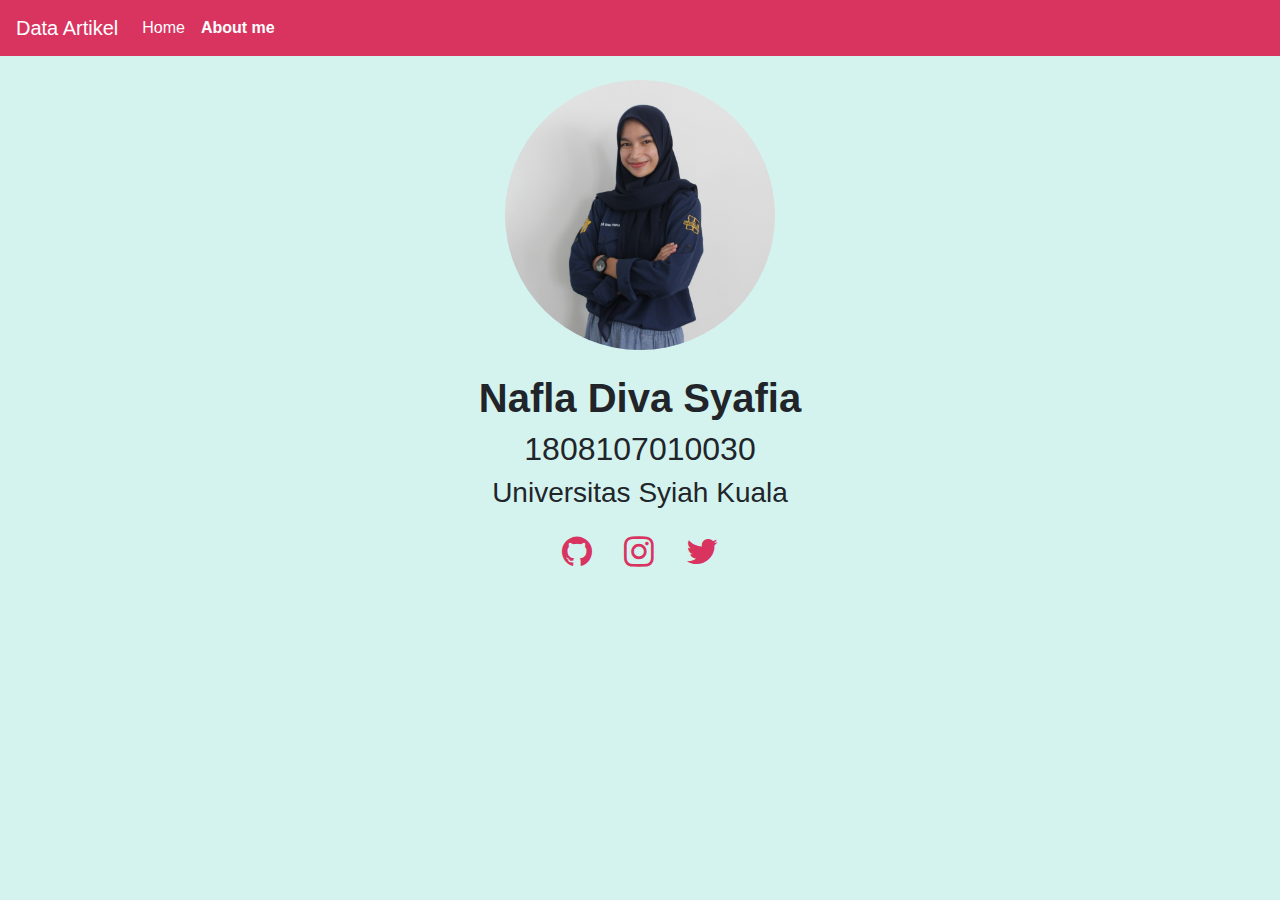
<file: aboutme.html>
<!DOCTYPE html>
<html lang="en">

<head>
    <meta charset="UTF-8">
    <meta name="viewport" content="width=device-width, initial-scale=1.0">
    <title>About us</title>
    <link rel="stylesheet" href="assets/bootstrap/css/bootstrap.min.css">
    <link rel="stylesheet" href="https://stackpath.bootstrapcdn.com/font-awesome/4.7.0/css/font-awesome.min.css">
    <link rel="stylesheet" href="assets/css/style.css">
</head>

<body>
    <nav class="navbar navbar-expand-lg navbar-light">
        <a class="navbar-brand" href="index.html" style="color: white;">Data Artikel</a>
        <button class="navbar-toggler" type="button" data-toggle="collapse" data-target="#navbarNav"
            aria-controls="navbarNav" aria-expanded="false" aria-label="Toggle navigation">
            <span class="navbar-toggler-icon"></span>
        </button>
        <div class="collapse navbar-collapse" id="navbarNav">
            <ul class="navbar-nav">
                <li class="nav-item active">
                    <a class="nav-link" href="index.html" style="color: white;">Home</a>
                </li>
                <li class="nav-item">
                    <a class="nav-link" href="aboutme.html" style="font-weight: bold; color: white;">About me</a>
                </li>
            </ul>
        </div>
    </nav>

    <div class="container">
        <div class="m-4 text-center">
            <img src="assets/images/Nafla.jpg" class="rounded-circle" alt="foto" style="max-width: 270px;">
        </div>
        <div class="text-center">
            <h1 style="font-weight: bold;">Nafla Diva Syafia</h1>
        </div>
        <div class="text-center">
            <h2>1808107010030</h2>
        </div>
        <div class="text-center">
            <h3>Universitas Syiah Kuala</h3>
        </div>
        <div class="text-center row justify-content-center">
            <a href="http://www.github.com/nafladiva">
                <i class="fa fa-github m-3" style="font-size: 35px; color: #d8345f;"></i>
            </a>
            <a href="http://www.instagram.com/nafladiva">
                <i class="fa fa-instagram m-3" style="font-size: 35px; color: #d8345f;"></i>
            </a>
            <a href="http://www.twitter.com/nafladiva">
                <i class="fa fa-twitter m-3" style="font-size: 35px; color: #d8345f;"></i>
            </a>
        </div>
    </div>

    <script src="assets/bootstrap/js/bootstrap.min.js" />
    </script>
</body>

</html>
</file>
<file: assets/css/style.css>
body {
    background: #d4f3ef !important;
    font-family: 'Segoe UI', Tahoma, Geneva, Verdana, sans-serif;
}

nav {
    background-color: #d8345f;
}

.card-header-bg {
    background-color: #d8345f;
}

.card-body-bg {
    background-color: #abf0e9;
}

.form-control,
.input-group-text {
    border-radius: 50px !important;
}

.input-group-text {
    background: rgb(255, 255, 255);
}

.thead-color {
    background-color: #d8345f;
    color: white;
}
</file>
